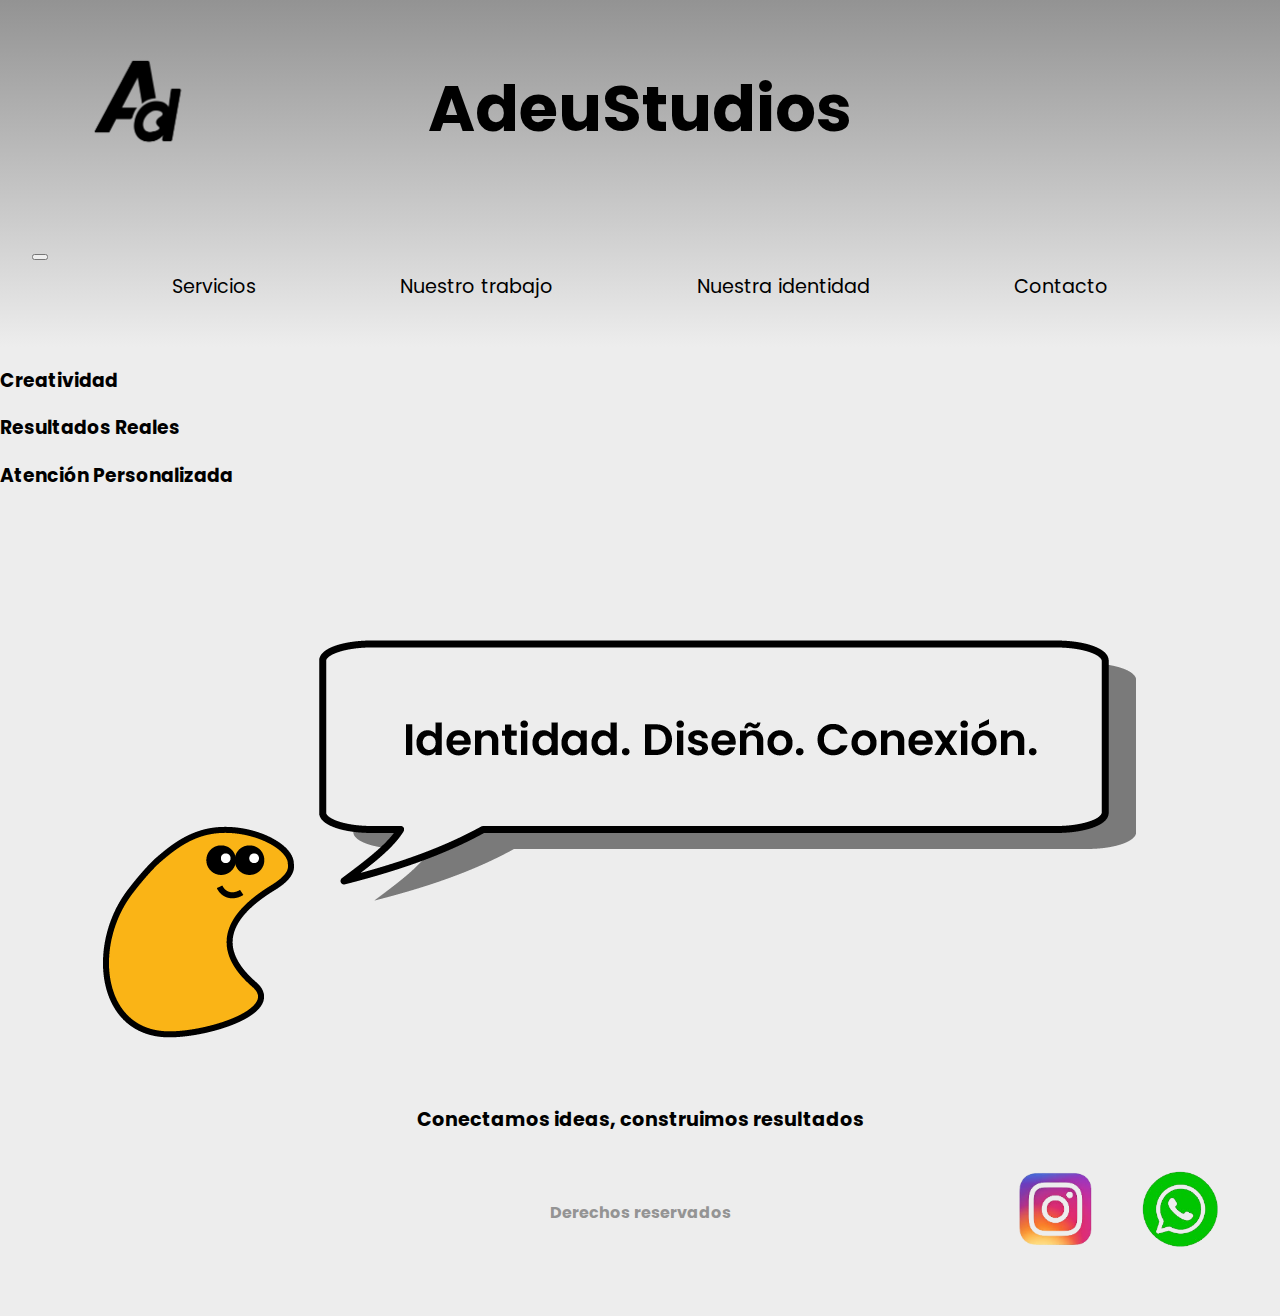
<file: index.html>
<!DOCTYPE html>
<html lang="es-ar">
<head>
    <meta charset="UTF-8">
    <meta name="viewport" content="width=device-width, initial-scale=1.0">
    <title>AdeuStudios</title>
    <link rel="shortcut icon" href="./assets/Logo adeu transparente.png" type="image/x-icon">
    <link href="https://cdn.jsdelivr.net/npm/bootstrap@5.3.7/dist/css/bootstrap.min.css" rel="stylesheet" integrity="sha384-LN+7fdVzj6u52u30Kp6M/trliBMCMKTyK833zpbD+pXdCLuTusPj697FH4R/5mcr" crossorigin="anonymous">
    <link rel="stylesheet" href="https://cdnjs.cloudflare.com/ajax/libs/animate.css/4.1.1/animate.min.css"/>
    <link rel="stylesheet" href="./styles/styles.css">

</head>

<body>
    <header>
            <a href="./index.html">
                <img src="./assets/Logo adeu transparente.png" alt="logo de AdeuStudios" title="logo" class="logo">
            </a>

            <a href="./index.html">
                <h1 class="AdeuStudios">AdeuStudios</h1>
            </a>

        <nav class="nav-menu navbar navbar-expand-lg"> 
            <div class="container-fluid">

                <button class="navbar-toggler" type="button" data-bs-toggle="collapse" 
                data-bs-target="#navbarMenu" aria-controls="navbarMenu" aria-expanded="false" 
                aria-label="Toggle navigation">
                    <span class="navbar-toggler-icon"></span>
                </button>
                
                <div class="collapse navbar-collapse justify-content-center" id="navbarMenu">
                    <ul class="menu navbar-nav mx-auto">
                        <li class="nav-item"><a class="nav-link" href="./pages/servicios.html">Servicios</a></li>
                        <li class="nav-item"><a class="nav-link" href="./pages/nuestro-trabajo.html">Nuestro trabajo</a></li>
                        <li class="nav-item"><a class="nav-link" href="./pages/nuestra-identidad.html">Nuestra identidad</a></li>
                        <li class="nav-item"><a class="nav-link" href="./pages/contacto.html">Contacto</a></li>
                    </ul>
                </div>
            </div>
        </nav>
    </header>
        
    <main>

    <section class="valores">
        <div class="valor animate__animated animate__fadeInUp animate__delay-1s">
            <h3>Creatividad</h3>
        </div>
        <div class="valor animate__animated animate__fadeInUp animate__delay-2s">
            <h3>Resultados Reales</h3>
        </div>
        <div class="valor animate__animated animate__fadeInUp animate__delay-3s">
            <h3>Atención Personalizada</h3>
        </div>
    </section>

            <div class="banner-section">
                <img src="./assets/Banner 2.png" alt="banner" class="banner-img">
            </div>
    </main>

    <footer>
        <h3 class="slogan">Conectamos ideas, construimos resultados</h3>
        <br>
        <h4 class="derechos">Derechos reservados</h4>

        <section class="redes">
            <a href="https://www.instagram.com/adeustudios/" target="_blank">
                <img src="./assets/Logo instagram.png" alt="Enlace a instagram de AdeuStudios" title="Instagram" class="logo-instagram">
            </a>                
            <a href="https://web.whatsapp.com/" target="_blank">
                <img src="./assets/Logo-wpp.png" alt="Enlace a whatsapp" title="whatsapp" class="logo-wpp">
            </a>
            
        </section>
    </footer>

    <script src="https://cdn.jsdelivr.net/npm/bootstrap@5.3.7/dist/js/bootstrap.bundle.min.js" integrity="sha384-ndDqU0Gzau9qJ1lfW4pNLlhNTkCfHzAVBReH9diLvGRem5+R9g2FzA8ZGN954O5Q" crossorigin="anonymous"></script>
</body>

</html>
</file>
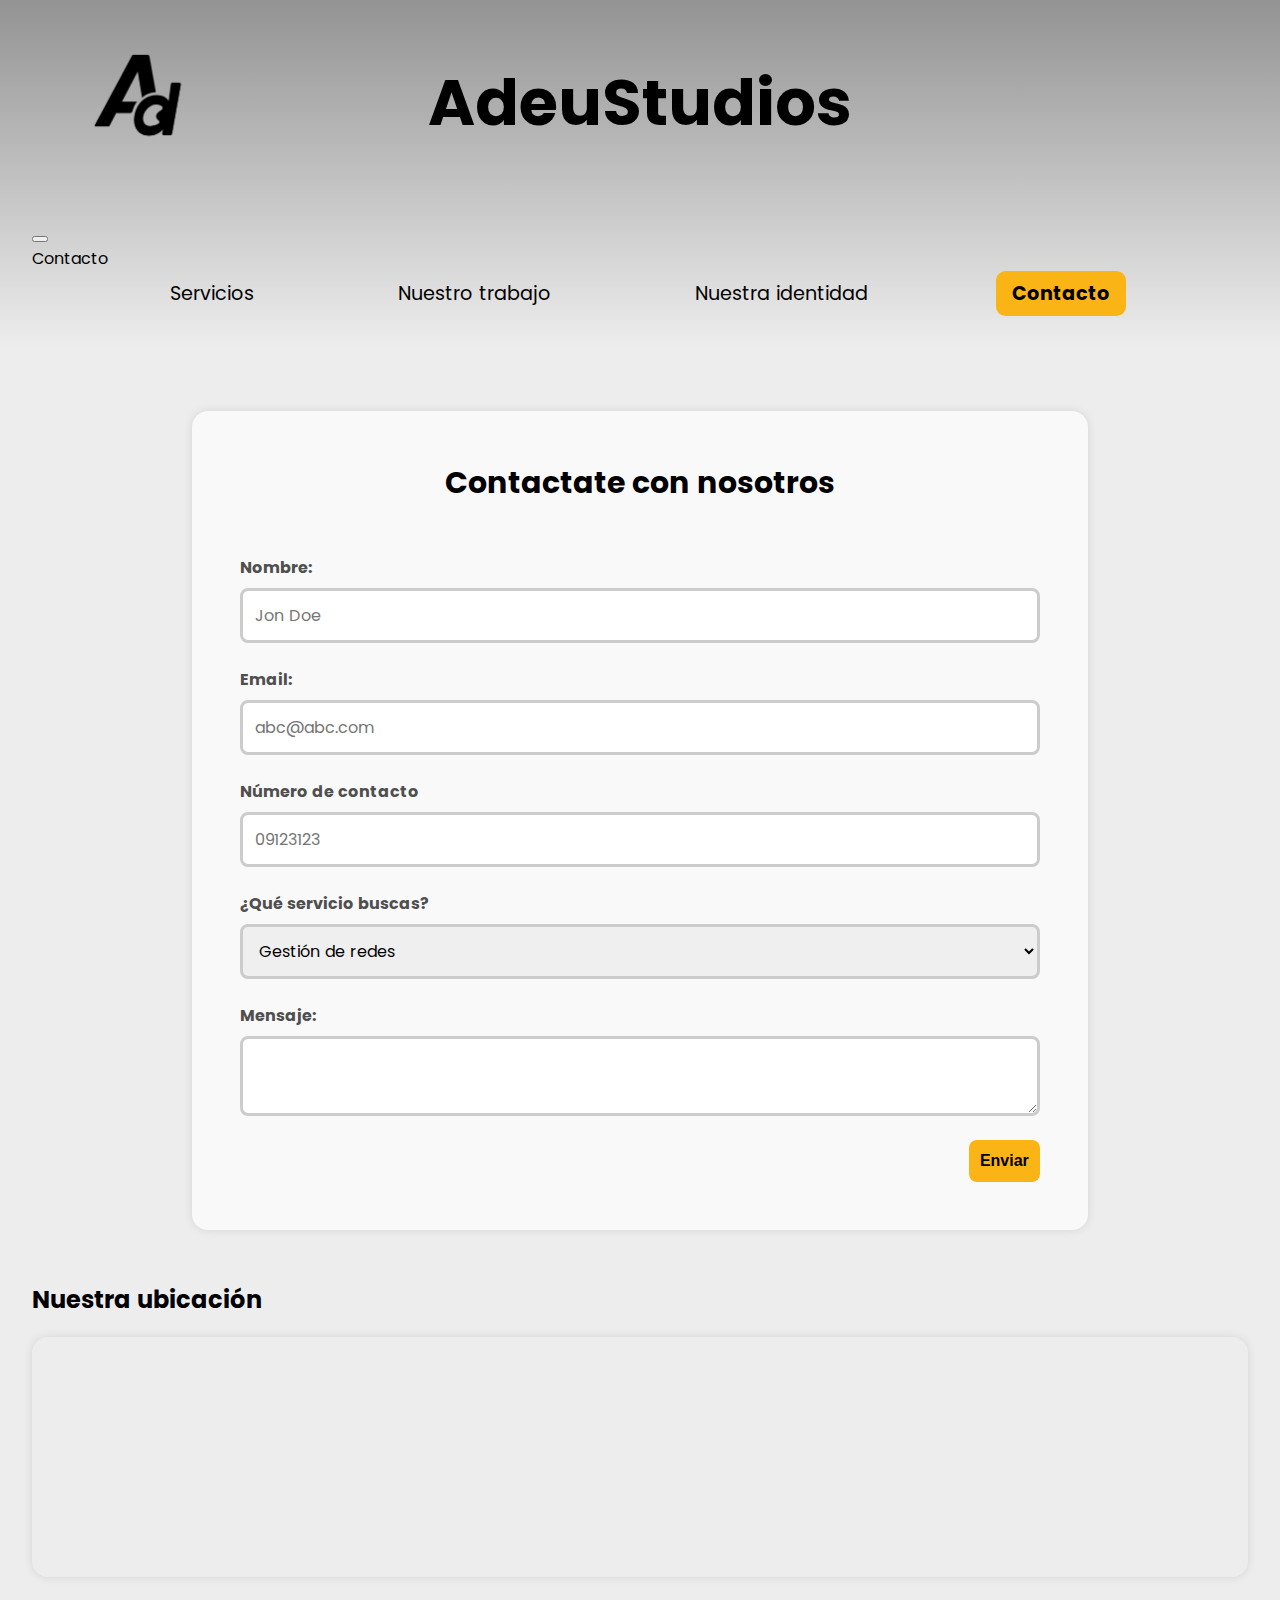
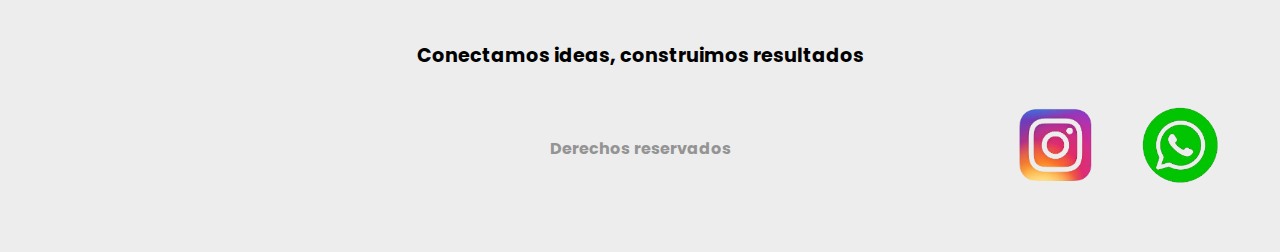
<file: pages/contacto.html>
<!DOCTYPE html>
<html lang="es-ar">
<head>
    <meta charset="UTF-8">
    <meta name="viewport" content="width=device-width, initial-scale=1.0">
    <title>AdeuStudios - Contacto</title>
    <link rel="shortcut icon" href="../assets/Logo adeu transparente.png" type="image/x-icon">
    <link href="https://cdn.jsdelivr.net/npm/bootstrap@5.3.7/dist/css/bootstrap.min.css" rel="stylesheet" integrity="sha384-LN+7fdVzj6u52u30Kp6M/trliBMCMKTyK833zpbD+pXdCLuTusPj697FH4R/5mcr" crossorigin="anonymous">
    <link rel="stylesheet" href="../styles/styles.css">
</head>

<body>
    <header>
            <a href="../index.html">
                <img src="../assets/Logo adeu transparente.png" alt="logo de AdeuStudios" title="logo" class="logo">
            </a>
            
            <a href="../index.html">
                <h1 class="AdeuStudios">AdeuStudios</h1>
            </a>

        <nav class="nav-menu navbar navbar-expand-lg"> 
            <div class="container-fluid">

                <button class="navbar-toggler" type="button" data-bs-toggle="collapse" data-bs-target="#navbarMenu" aria-controls="navbarMenu" aria-expanded="false" aria-label="Toggle navigation">
                    <span class="navbar-toggler-icon"></span>
                </button>
                
                    <div class="current-page-title d-lg-none">
                        Contacto
                    </div>

                <div class="collapse navbar-collapse" id="navbarMenu">

                    <ul class="menu navbar-nav">
                        <li class="nav-item"><a class="nav-link" href="../pages/servicios.html">Servicios</a>
                        </li>
                        <li class="nav-item"><a class="nav-link" href="../pages/nuestro-trabajo.html">Nuestro trabajo</a>
                        </li>
                        <li class="nav-item"><a class="nav-link" href="../pages/nuestra-identidad.html">Nuestra identidad</a>
                        </li>
                        <li class="nav-item"><a class="nav-link active" href="../pages/contacto.html">Contacto</a>
                        </li>
                    </ul>
                </div>
            </div>
        </nav>

    </header>
        

    <main class="contacto-main">
        <form class="contacto-form">
            <div class="contacto-title">
                <h2>Contactate con nosotros</h2>
            </div>

            <div class="form-field">
                <label for="nombre">Nombre:</label>
                <input type="text" id="nombre" class="form-input" required placeholder="Jon Doe">
            </div>

            <div class="form-field">
                <label for="email">Email:</label>
                <input type="email" id="email" class="form-input" placeholder="abc@abc.com">
            </div>

            <div class="form-field">
                <label for="telefono">Número de contacto</label>
                <input type="number" id="telefono" class="form-input" placeholder="09123123">
            </div>

            <div class="form-field">
                <label for="servicio">¿Qué servicio buscas?</label>
                <select id="servicio" class="form-input" name="seleccionar">
                    <option>Gestión de redes</option>
                    <option>Branding / logo</option>
                    <option>Fotografía / video</option>
                    <option>Publicidad</option>
                    <option>Otro</option>
                </select>
                </div>

            <div class="form-field">
                <label for="mensaje">Mensaje:</label>
                <textarea id="mensaje" class="form-input" required></textarea>
            </div>

            <div class="form-field">
                <button class="submit-button" type="submit">Enviar</button>
            </div>
        </form>
    </main>

    <section class="nuestra-ubicacion">
        <div class="nuestra-ubicacion-title">
        <h2>Nuestra ubicación</h2>
        </div>
        <iframe src="https://www.google.com/maps/embed?pb=!1m18!1m12!1m3!1d1635.9808809963133!2d-56.15119726132866!3d-34.9074090935897!2m3!1f0!2f0!3f0!3m2!1i1024!2i768!4f13.1!3m3!1m2!1s0x959f810dd7d77e69%3A0xeba13556fce5c138!2sGabriel%20Pereira%203036%2C%2011300%20Montevideo%2C%20Departamento%20de%20Montevideo!5e0!3m2!1ses!2suy!4v1751232271275!5m2!1ses!2suy" width="400" height="300" style="border:0;" allowfullscreen="" loading="lazy" referrerpolicy="no-referrer-when-downgrade"></iframe>
    </section>

    <footer>
        <h3 class="slogan">Conectamos ideas, construimos resultados</h3>
        <br>
        <h4 class="derechos">Derechos reservados</h4>

        <section class="redes">
            <a href="https://www.instagram.com/adeustudios/" target="_blank">
                <img src="../assets/Logo instagram.png" alt="Enlace a instagram de AdeuStudios" title="Instagram" class="logo-instagram">
            </a>                
            <a href="https://web.whatsapp.com/" target="_blank">
                <img src="../assets/Logo-wpp.png" alt="Enlace a whatsapp" title="whatsapp" class="logo-wpp">
            </a>
            
        </section>
    </footer>

    <script src="https://cdn.jsdelivr.net/npm/bootstrap@5.3.7/dist/js/bootstrap.bundle.min.js" integrity="sha384-ndDqU0Gzau9qJ1lfW4pNLlhNTkCfHzAVBReH9diLvGRem5+R9g2FzA8ZGN954O5Q" crossorigin="anonymous"></script>
</body>

</html>
</file>
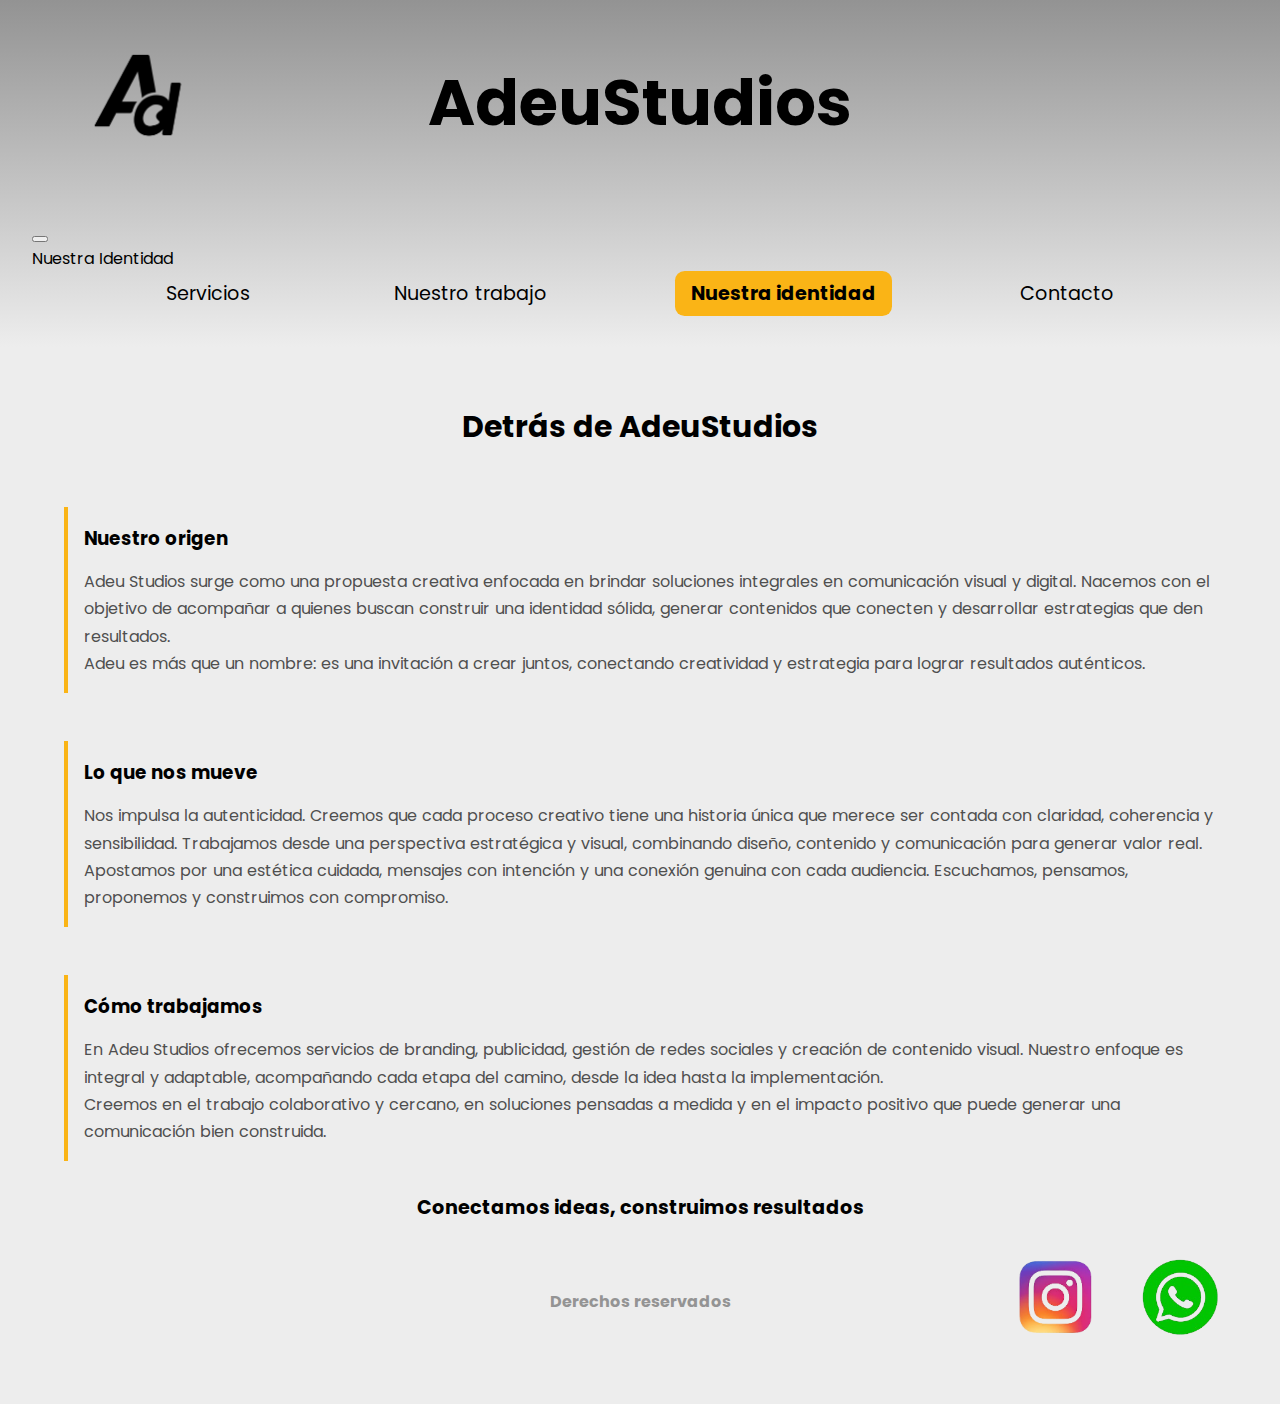
<file: pages/nuestra-identidad.html>
<!DOCTYPE html>
<html lang="es-ar">
<head>
    <meta charset="UTF-8">
    <meta name="viewport" content="width=device-width, initial-scale=1.0">
    <title>AdeuStudios - Nuestra identidad</title>
    <link rel="shortcut icon" href="../assets/Logo adeu transparente.png" type="image/x-icon">
    <link href="https://cdn.jsdelivr.net/npm/bootstrap@5.3.7/dist/css/bootstrap.min.css" rel="stylesheet" integrity="sha384-LN+7fdVzj6u52u30Kp6M/trliBMCMKTyK833zpbD+pXdCLuTusPj697FH4R/5mcr" crossorigin="anonymous">
    <link rel="stylesheet" href="https://cdnjs.cloudflare.com/ajax/libs/animate.css/4.1.1/animate.min.css"/>
    <link rel="stylesheet" href="../styles/styles.css">
</head>

<body>
    <header>
            <a href="../index.html">
                <img src="../assets/Logo adeu transparente.png" alt="logo de AdeuStudios" title="logo" class="logo">
            </a>
            
            <a href="../index.html">
                <h1 class="AdeuStudios">AdeuStudios</h1>
            </a>

        <nav class="nav-menu navbar navbar-expand-lg"> 
            <div class="container-fluid">

                <button class="navbar-toggler" type="button" data-bs-toggle="collapse" data-bs-target="#navbarMenu" aria-controls="navbarMenu" aria-expanded="false" aria-label="Toggle navigation">
                    <span class="navbar-toggler-icon"></span>
                </button>
                
                    <div class="current-page-title d-lg-none">
                        Nuestra Identidad
                    </div>

                <div class="collapse navbar-collapse" id="navbarMenu">

                    <ul class="menu navbar-nav">
                        <li class="nav-item"><a class="nav-link" href="../pages/servicios.html">Servicios</a>
                        </li>
                        <li class="nav-item"><a class="nav-link" href="../pages/nuestro-trabajo.html">Nuestro trabajo</a>
                        </li>
                        <li class="nav-item"><a class="nav-link active" href="../pages/nuestra-identidad.html">Nuestra identidad</a>
                        </li>
                        <li class="nav-item"><a class="nav-link" href="../pages/contacto.html">Contacto</a>
                        </li>
                    </ul>
                </div>
            </div>
        </nav>

    </header>
    
    <section class="nuestra-identidad-section">
        <div class="nuestra-identidad-title">
            <h2>Detrás de AdeuStudios</h2>
        </div>
        <div class="nuestra-identidad-body">
            <div>
                <h3>Nuestro origen</h3>
                <p>Adeu Studios surge como una propuesta creativa enfocada en brindar soluciones integrales en comunicación visual y digital. Nacemos con el objetivo de acompañar a quienes buscan construir una identidad sólida, generar contenidos que conecten y desarrollar estrategias que den resultados. 
                <br>
                Adeu es más que un nombre: es una invitación a crear juntos, conectando creatividad y estrategia para lograr resultados auténticos.</p>
            </div>
            <div>
                <h3>Lo que nos mueve</h3>
                <p>Nos impulsa la autenticidad. Creemos que cada proceso creativo tiene una historia única que merece ser contada con claridad, coherencia y sensibilidad. Trabajamos desde una perspectiva estratégica y visual, combinando diseño, contenido y comunicación para generar valor real.
                <br>
                Apostamos por una estética cuidada, mensajes con intención y una conexión genuina con cada audiencia. Escuchamos, pensamos, proponemos y construimos con compromiso.</p>
            </div>
            <div>
                <h3>Cómo trabajamos</h3>
                <p>En Adeu Studios ofrecemos servicios de branding, publicidad, gestión de redes sociales y creación de contenido visual. Nuestro enfoque es integral y adaptable, acompañando cada etapa del camino, desde la idea hasta la implementación.
                <br>
                Creemos en el trabajo colaborativo y cercano, en soluciones pensadas a medida y en el impacto positivo que puede generar una comunicación bien construida.</p>
            </div>
        </div>
    </section>

    <footer>
        <h3 class="slogan">Conectamos ideas, construimos resultados</h3>
        <br>
        <h4 class="derechos">Derechos reservados</h4>

        <section class="redes">
            <a href="https://www.instagram.com/adeustudios/" target="_blank">
                <img src="../assets/Logo instagram.png" alt="Enlace a instagram de AdeuStudios" title="Instagram" class="logo-instagram">
            </a>                
            <a href="https://web.whatsapp.com/" target="_blank">
                <img src="../assets/Logo-wpp.png" alt="Enlace a whatsapp" title="whatsapp" class="logo-wpp">
            </a>
            
        </section>
    </footer>

    <script src="https://cdn.jsdelivr.net/npm/bootstrap@5.3.7/dist/js/bootstrap.bundle.min.js" integrity="sha384-ndDqU0Gzau9qJ1lfW4pNLlhNTkCfHzAVBReH9diLvGRem5+R9g2FzA8ZGN954O5Q" crossorigin="anonymous"></script>
</body>

</html>
</file>
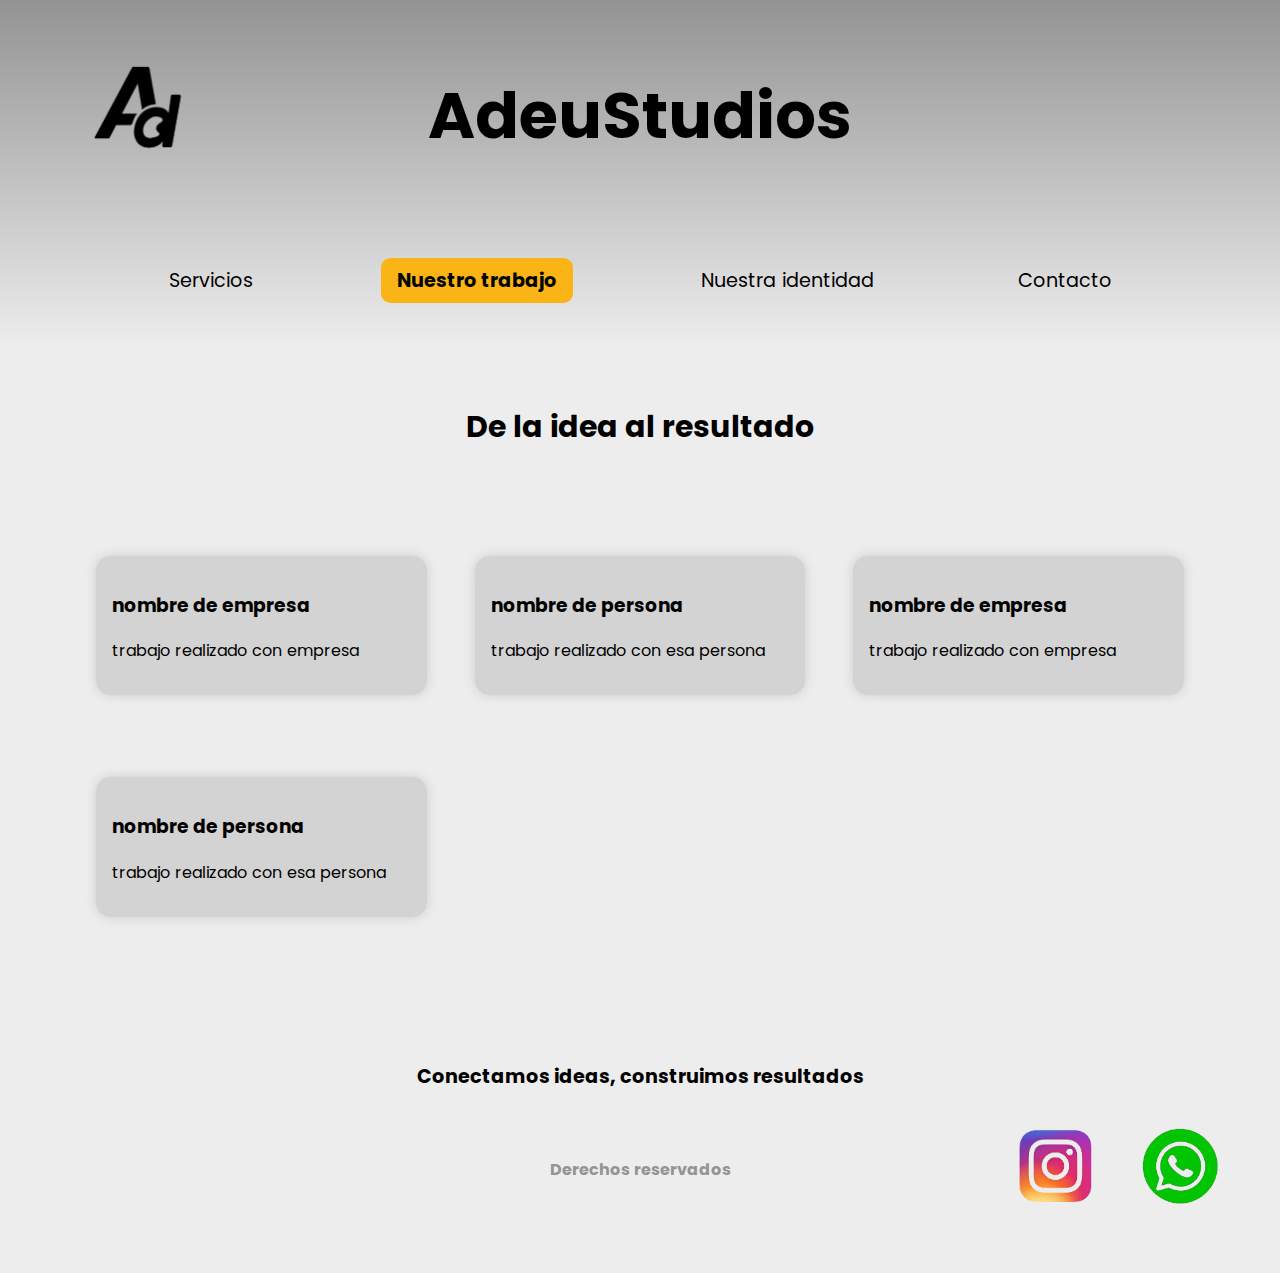
<file: pages/nuestro-trabajo.html>
<!DOCTYPE html>
<html lang="es-ar">
<head>
    <meta charset="UTF-8">
    <meta name="viewport" content="width=device-width, initial-scale=1.0">
    <title>AdeuStudios - Nuestro trabajo</title>
    <link rel="shortcut icon" href="../assets/Logo adeu transparente.png" type="image/x-icon">
    <link rel="stylesheet" href="../styles/styles.css">
</head>

<body>
    <header>
            <a href="../index.html">
                <img src="../assets/Logo adeu transparente.png" alt="logo de AdeuStudios" title="logo" class="logo">
            </a>
            
            <a href="../index.html">
                <h1 class="AdeuStudios">AdeuStudios</h1>
            </a>

        <nav class="nav-menu"> 
            <ul class="menu">
                <li>
                    <a href="../pages/servicios.html">Servicios</a>
                </li>
                <li>
                    <a href="../pages/nuestro-trabajo.html" class="active">Nuestro trabajo</a>
                </li>
                <li>
                    <a href="../pages/nuestra-identidad.html">Nuestra identidad</a>
                </li>
                <li>
                    <a href="../pages/contacto.html">Contacto</a>
                </li>
            </ul>
        </nav>
    </header>

    <section class="nuestro-trabajo">
        <div class="nuestro-trabajo-title">
            <h2>De la idea al resultado</h2>
        </div>
        <div class="nuestro-trabajo-card">
            <div class="trabajo-card">
                <h3>nombre de empresa</h3>
                <p>trabajo realizado con empresa</p>
            </div>
            <div class="trabajo-card">
                <h3>nombre de persona</h3>
                <p>trabajo realizado con esa persona</p>
            </div>
                        <div class="trabajo-card">
                <h3>nombre de empresa</h3>
                <p>trabajo realizado con empresa</p>
            </div>
            <div class="trabajo-card">
                <h3>nombre de persona</h3>
                <p>trabajo realizado con esa persona</p>
            </div>
        </div>


    </section>
    
    <footer>
        <h3 class="slogan">Conectamos ideas, construimos resultados</h3>
        <br>
        <h4 class="derechos">Derechos reservados</h4>

        <section class="redes">
            <a href="https://www.instagram.com/adeustudios/" target="_blank">
                <img src="../assets/Logo instagram.png" alt="Enlace a instagram de AdeuStudios" title="Instagram" class="logo-instagram">
            </a>                
            <a href="https://web.whatsapp.com/" target="_blank">
                <img src="../assets/Logo-wpp.png" alt="Enlace a whatsapp" title="whatsapp" class="logo-wpp">
            </a>
            
        </section>
    </footer>


</body>

</html>
</file>
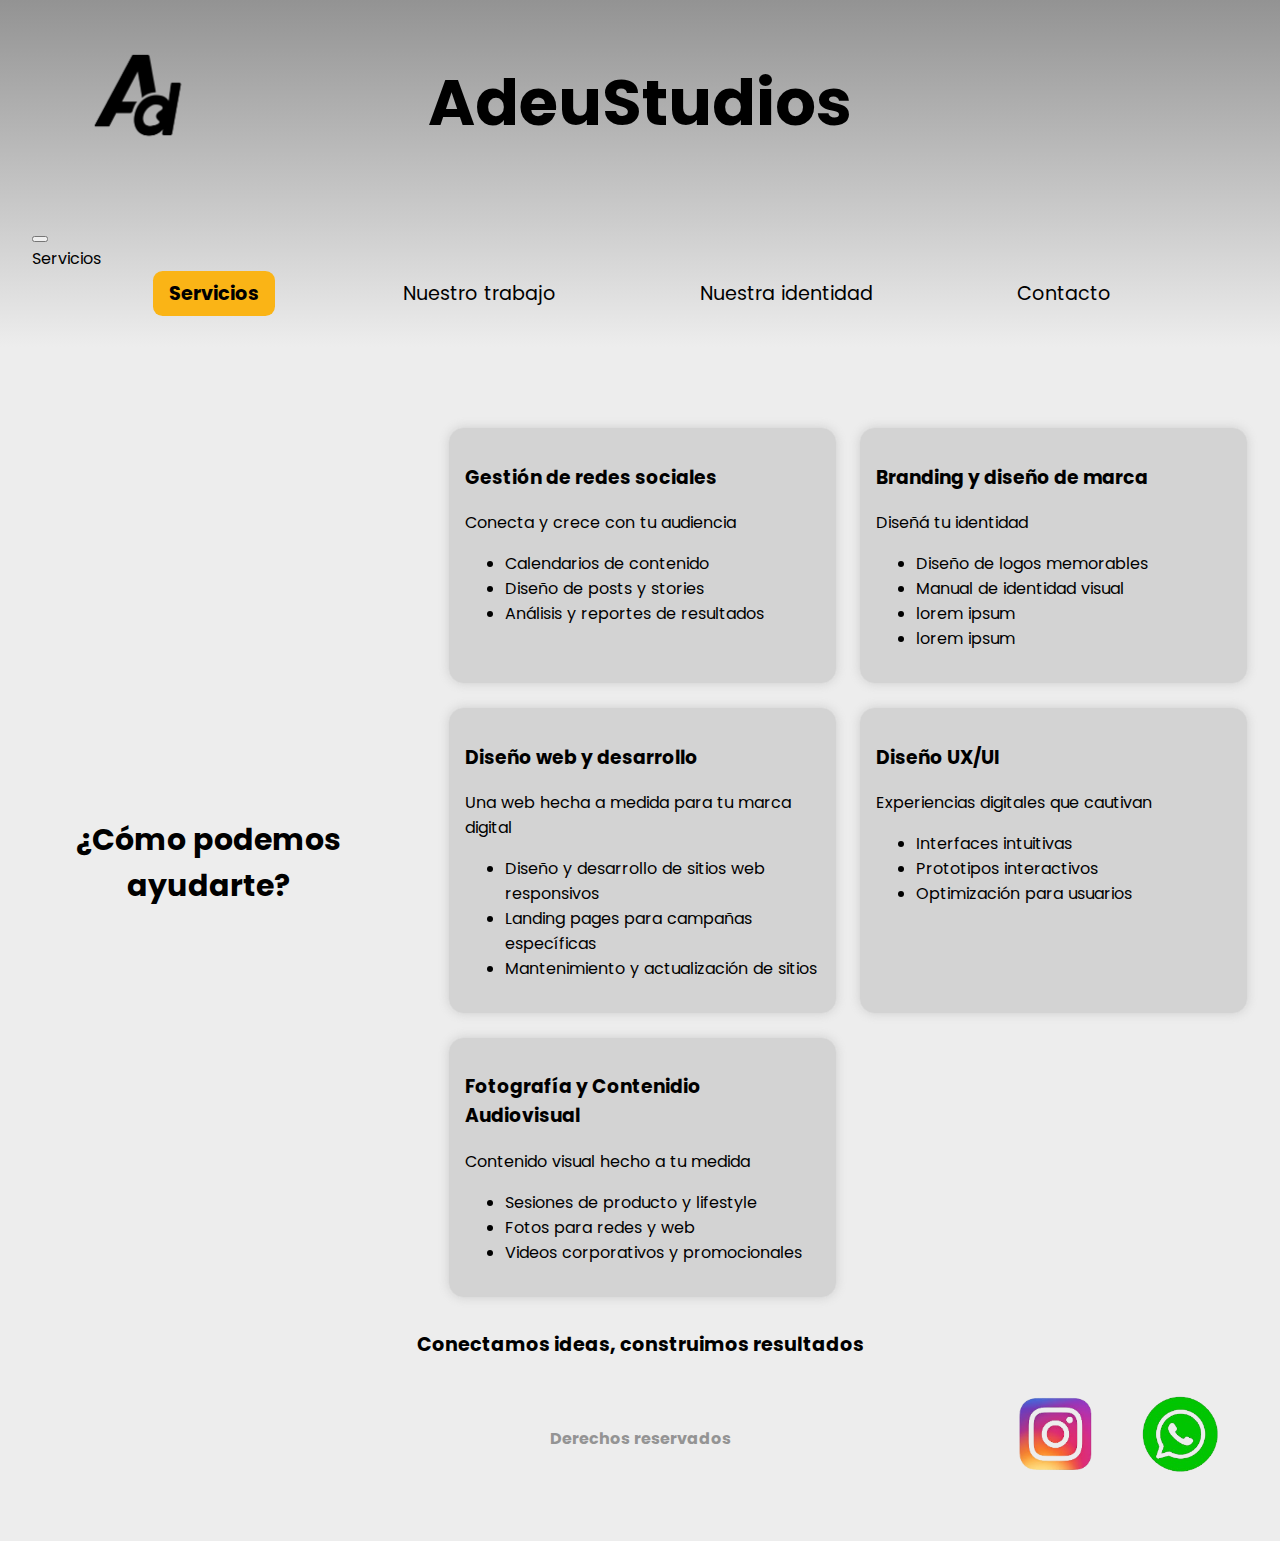
<file: pages/servicios.html>
<!DOCTYPE html>
<html lang="es-ar">
<head>
    <meta charset="UTF-8">
    <meta name="viewport" content="width=device-width, initial-scale=1.0">
    <title>AdeuStudios - Servicios</title>
    <link rel="shortcut icon" href="../assets/Logo adeu transparente.png" type="image/x-icon">
    <link href="https://cdn.jsdelivr.net/npm/bootstrap@5.3.7/dist/css/bootstrap.min.css" rel="stylesheet" integrity="sha384-LN+7fdVzj6u52u30Kp6M/trliBMCMKTyK833zpbD+pXdCLuTusPj697FH4R/5mcr" crossorigin="anonymous">
    <link rel="stylesheet" href="https://cdnjs.cloudflare.com/ajax/libs/animate.css/4.1.1/animate.min.css"/>
    <link rel="stylesheet" href="../styles/styles.css">
</head>

<body>
    <header>
            <a href="../index.html">
                <img src="../assets/Logo adeu transparente.png" alt="logo de AdeuStudios" title="logo" class="logo ">
            </a>
            
            <a href="../index.html">
                <h1 class="AdeuStudios">AdeuStudios</h1>
            </a>

        <nav class="nav-menu navbar navbar-expand-lg"> 
            <div class="container-fluid">

                <button class="navbar-toggler" type="button" data-bs-toggle="collapse" data-bs-target="#navbarMenu" aria-controls="navbarMenu" aria-expanded="false" aria-label="Toggle navigation">
                    <span class="navbar-toggler-icon"></span>
                </button>
                
                    <div class="current-page-title d-lg-none">
                        Servicios
                    </div>

                <div class="collapse navbar-collapse" id="navbarMenu">

                    <ul class="menu navbar-nav">
                        <li class="nav-item"><a class="nav-link active" href="../pages/servicios.html">Servicios</a>
                        </li>
                        <li class="nav-item"><a class="nav-link" href="../pages/nuestro-trabajo.html">Nuestro trabajo</a>
                        </li>
                        <li class="nav-item"><a class="nav-link" href="../pages/nuestra-identidad.html">Nuestra identidad</a>
                        </li>
                        <li class="nav-item"><a class="nav-link" href="../pages/contacto.html">Contacto</a>
                        </li>
                    </ul>
                </div>
            </div>
        </nav>

    </header>

    <section class="servicios-section">

        <div class="servicios-title">
            <h2>¿Cómo podemos ayudarte?</h2>
        </div>

        <div class="servicios-card">
            <div class="servicio">
                <h3>Gestión de redes sociales</h3>
                <p>Conecta y crece con tu audiencia</p>
                    <ul>
                        <li>Calendarios de contenido</li>
                        <li>Diseño de posts y stories</li>
                        <li>Análisis y reportes de resultados</li>
                    </ul>
            </div>

            <div class="servicio"> 
                <h3>Branding y diseño de marca</h3>
                <p>Diseñá tu identidad</p>
                    <ul>
                        <li>Diseño de logos memorables</li>
                        <li>Manual de identidad visual</li>
                        <li>lorem ipsum</li>
                        <li>lorem ipsum</li>
                    </ul>
            </div>

            <div class="servicio"> 
                <h3>Diseño web y desarrollo</h3>
                <p>Una web hecha a medida para tu marca digital</p>
                    <ul>
                        <li>Diseño y desarrollo de sitios web responsivos</li>
                        <li>Landing pages para campañas específicas</li>
                        <li>Mantenimiento y actualización de sitios</li>
                    </ul>
            </div>        
        
            <div class="servicio"> 
                <h3>Diseño UX/UI</h3>
                <p>Experiencias digitales que cautivan</p>
                    <ul>
                        <li>Interfaces intuitivas</li>
                        <li>Prototipos interactivos</li>
                        <li>Optimización para usuarios</li>
                    </ul>
            </div>   

            <div class="servicio"> 
                <h3>Fotografía y Contenidio Audiovisual</h3>
                <p>Contenido visual hecho a tu medida
                    <ul>
                        <li>Sesiones de producto y lifestyle</li>
                        <li>Fotos para redes y web</li>
                        <li>Videos corporativos y promocionales</li>
                    </ul>
            </div> 
        </div>

    </section>

    <footer>
        <h3 class="slogan">Conectamos ideas, construimos resultados</h3>
        <br>
        <h4 class="derechos">Derechos reservados</h4>

        <section class="redes">
            <a href="https://www.instagram.com/adeustudios/" target="_blank">
                <img src="../assets/Logo instagram.png" alt="Enlace a instagram de AdeuStudios" title="Instagram" class="logo-instagram">
            </a>                
            <a href="https://web.whatsapp.com/" target="_blank">
                <img src="../assets/Logo-wpp.png" alt="Enlace a whatsapp" title="whatsapp" class="logo-wpp">
            </a>
            
        </section>
    </footer>

    <script src="https://cdn.jsdelivr.net/npm/bootstrap@5.3.7/dist/js/bootstrap.bundle.min.js" integrity="sha384-ndDqU0Gzau9qJ1lfW4pNLlhNTkCfHzAVBReH9diLvGRem5+R9g2FzA8ZGN954O5Q" crossorigin="anonymous"></script>
</body>

</html>
</file>
<file: styles/styles.css>
@font-face {
    font-family: poppins;
    src: url(../assets/poppins/Poppins-Regular.ttf);
    font-weight: 400;
    font-style: normal;
}

@font-face {
    font-family: poppins;
    src: url(../assets/poppins/Poppins-Bold.ttf);
    font-weight: 700;
}

@font-face {
    font-family: poppins;
    src: url(../assets/poppins/Poppins-ExtraBold.ttf);
    font-weight: 800;
}


.logo {
    height: 15vh;
    width: auto;
}


body{
    background-color: #ededed;
    font-family: poppins;
    font-weight: 400;
    margin: 0;
}

a{
    text-decoration: none;
}

header{
    background: linear-gradient(to bottom, #939393, #ededed);
    margin: 0;
    padding: 0;
    min-height: 35vh;
    display: grid;
    grid-template-columns: 1fr 1fr 1fr;
    grid-template-rows: auto auto;
    row-gap: 1rem;
    align-items: center;
    padding: 1rem 2rem;
}

.logo{
    grid-column: 1/2;
    grid-row: 1;
    justify-self: start;
}


.AdeuStudios{
    grid-column: 2/3;
    grid-row: 1;
    display: flex;
    align-items: center;
    justify-self: center;
    margin: 0;
    color: black;
    font-weight: 700;
    font-size: 4rem;
}

.nav-menu{
    grid-column: 1/4;
    grid-row: 2;
    width: 100%;
}

.nav-menu .menu{
    list-style: none;
    display: flex;
    justify-content: center;
    align-items: center;
    padding: 0;
    margin: 0;
    gap: 7rem;
}

.menu a{
    display: inline-block;
    padding: 0.5rem 1rem;
    border-radius: 0.6rem;
    transition: background-color 0.3s ease;
    font-family: poppins;
    font-weight: 400;
    text-decoration: none;
    color: black;
    font-size: 1.2rem;
}

.menu a:hover{
    background-color: #fab416;
    color: black;
    font-weight: 700;
}

.menu a.active{
    background-color: #fab416;
    font-weight: 700;
    color: black;
}

.banner-section{
    width: 100%;
    display: flex;
    justify-content: center;
    align-items: center;
    padding: 2rem 0;
}

.banner-img{
    width: 100%;
    max-width: 1280px;
    height: auto;
    display: block;
}

.servicios-section{
    margin-top: 5rem;
    display: grid;
    grid-template-columns: 1fr 2fr;
    gap: 2rem;
}

.servicios-title{
    font-size: 1.25rem;
    padding: 0 2rem;
    grid-column: 1/2;
    display: flex;
    align-items: center;
    justify-content: center;
    text-align: center;
    height: 100%;
}

.servicios-card{
    display: grid;
    grid-template-columns: 1fr 1fr;
    gap: 1.4rem;
    padding-right: 2rem;
}


.servicio{
    background-color: rgba(185, 185, 185, 0.5);
    padding: 1rem;
    border-radius: 1rem;
    box-shadow: 0 0 0.625rem rgba(147, 147, 147, 0.3);
    border: 0.0625rem solid #ddd;
}

.servicio:hover {
    background-color: #fab416;
}

.nuestro-trabajo{
    padding: 2rem 2rem;
    text-align: center;
}

.nuestro-trabajo-title{
    font-size: 1.25rem;
}

.nuestro-trabajo-card{
    display: grid;
    grid-template-columns: repeat(auto-fill, minmax(15.625rem, 1fr));
    gap: 5rem;
    justify-items: center;
    padding: 5rem;
}

.trabajo-card{
    background-color: rgba(185, 185, 185, 0.5);
    padding: 1rem;
    border-radius: 1rem;
    box-shadow: 0 0 0.625rem rgba(147, 147, 147, 0.3);
    border: 0.0625rem solid #ddd;
    width: 100%;
    max-width: 18.75rem;
    text-align: left;
}

.trabajo-card:hover {
    background-color: #fab416;
}

.nuestra-identidad-title{
    padding: 2rem 2rem;
    text-align: center;
    font-size: 1.25rem;
}

.nuestra-identidad-body{
    padding: 0 4rem;
    display: flex;
    flex-direction: column;
    gap: 3rem;
    width: 100%;
    box-sizing: border-box;
}

.nuestra-identidad-body h3 {
    font-size: 1.15rem; 
    font-weight: 600;
    margin-bottom: 0.5rem;
}

.nuestra-identidad-body p {
    font-size: 1rem;
    line-height: 1.7;
    color: #4f4f4f;
}

.nuestra-identidad-body div {
    border-left: 4px solid #fab416;
    padding-left: 1rem;
}

.contacto-main{
    margin-top: 4rem;
}

.contacto-form {
    max-width: 50rem;
    margin: 1rem auto 0 auto;
    padding: 1.5rem 3rem 3rem 3rem;
    background-color: #f9f9f9;
    border-radius: 1rem;
    box-shadow:  0 0 0.625rem rgba(0, 0, 0, 0.1);
    display: flex;
    flex-direction: column;
    gap: 1.5rem;
}

.contacto-title {
    text-align: center;
    margin: 0;
    font-size: 1.25rem;
}

.form-field{
    display: flex;
    flex-direction: column;
    gap: 0.5rem;
}

.form-field label {
    font-weight: 600;
    color: #4f4f4f;
}

.form-input,
textarea,
select {
    width: 100%;
    padding: 0.75rem;
    border: 3px solid #ccc;
    border-radius: 0.5rem;
    font-size: 1rem;
    font-family: poppins;
    box-sizing: border-box;
}

.form-input:focus,
textarea:focus,
select:focus {
    border-color: #fab416;
    outline: none;
    background-color: #edededc4;
}

.submit-button{
    padding: 0.75rem 0.7rem;
    font-size: 1rem;
    background-color: #fab416;
    color: black;
    border: none;
    border-radius: 0.5rem;
    cursor: pointer;
    font-weight: 600;
    transition: background-color 0.3s ease;
    width: auto;
    align-self: flex-end;
}

.nuestra-ubicacion{
    padding: 2rem;
}

.nuestra-ubicacion-title{
    font-size: 1rem;
    margin-bottom: 1rem;
    text-align: left;
}

.nuestra-ubicacion iframe {
    display: block;
    margin-left: 0;        
    margin-right: auto;
    border-radius: 1rem;   
    box-shadow: 0 0 0.625rem rgba(0, 0, 0, 0.1); 
    width: 100%;      
    height: 15rem;
}



.submit-button:hover{
    background-color: #e2a910 ;
}

footer{
    display: grid;
    grid-template-columns: 1fr 2fr 1fr;
    grid-template-rows: auto auto;
    align-items: center;
    padding: 2rem;
    gap: 0.5rem;
}

.slogan{
    grid-column: 1/4;
    grid-row: 1;
    text-align: center;
    margin: 0;
    font-weight: 700;
    font-size: 1.2rem;
}

.derechos{
    grid-column: 2/3;
    grid-row: 2;
    margin: 0;
    text-align: center;
    font-weight: 700;
    color: #949494;
}

.redes{
    grid-column: 3/4;
    grid-row: 2;
    display: flex;
    align-items: center;
    justify-content: flex-end;
    gap: 1rem;
}

.logo-instagram{
    height: 9vh;
    width: auto;
}

.logo-wpp{
    height: 15vh;
    width: auto;
}

@media (max-width: 430px){

    header{
        display: flex;
        flex-direction: column;
        align-items: center;
        justify-content: center;
        padding: 1rem;
        gap: 0.8rem;
        width: 100%;
        box-sizing: border-box;
        background: linear-gradient(to bottom, #939393, #ededed);
        }

    .logo{
        height: 10vh;
        max-width: 100%;
        width: auto;
        margin-top: 1rem;
        margin-bottom: 0.5rem;
    }

    .AdeuStudios{
        font-size: 2rem;
        text-align: center;
        margin: 0;
    }

    .nav-menu{
        width: 100%;
    }
    .nav-menu .menu{
        display: flex;
        flex-direction: column;
        align-items: center;
        gap: 0.7rem;
        margin: 0;
        padding: 0;
        width: 100%;
    }

    .menu a{
        display: block;
        width: 100%;
        padding: 0.6rem;
        text-align: center;
        font-size: 1rem;
        border-radius: 0.5rem;
        color: black;
    }

    .servicios-section{
        display: flex;
        flex-direction: column;
        gap: 2rem;
        padding: 0 1rem;
        margin-top: 2rem;
        box-sizing: border-box;
        width: 100%;
    }

    .servicios-title{
        padding: 0;
        font-size: 1.2rem;
    }

    .servicios-card{
        display: flex;
        flex-direction: column;
        gap: 1.2rem;
        padding: 0;
        box-sizing: border-box;
        width: 100%;
    }

    .servicio{
        width: 100%;
        box-sizing: border-box;
        overflow-wrap: break-word;
        word-break: normal;
    }

    .nuestro-trabajo{
        width: 100%;
        box-sizing: border-box;
        padding: 0 1.2rem;
    }

    .nuestro-trabajo-card{
        display: flex;
        flex-direction: column;
        gap: 1.2rem;
        box-sizing: border-box;
        width: 100%;
        overflow-wrap: break-word;
        word-break: normal;
    }

}
</file>
